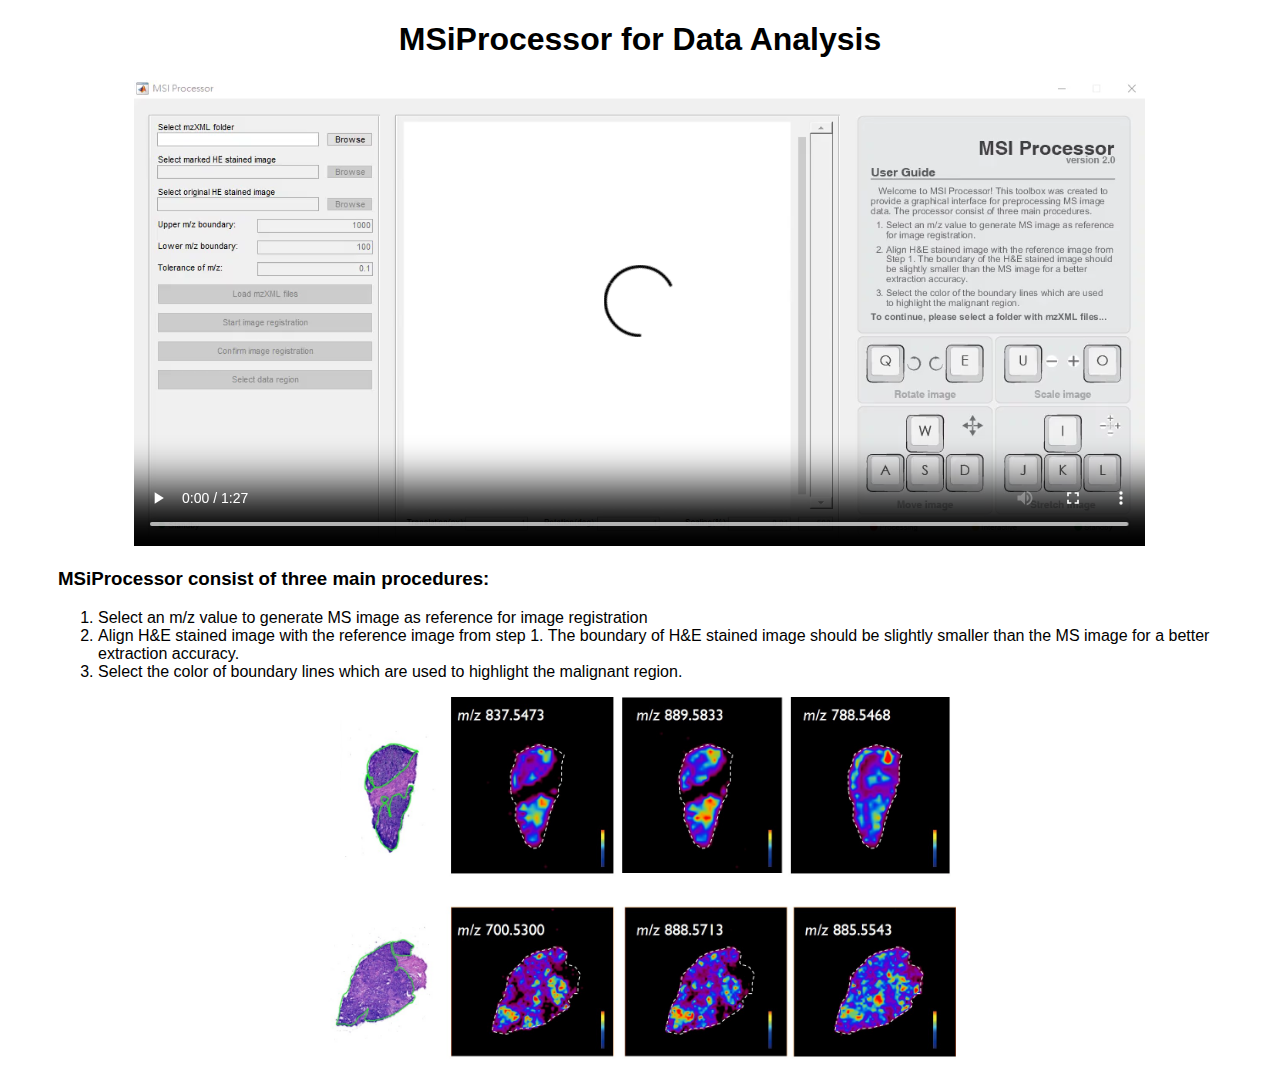
<file: demoVideo.html>
<!DOCTYPE html>
<html lang="en">
<head>
	<link rel="stylesheet" href="MSiProcessor.css">
	<meta charset="UTF-8">
	<title>MSiProcessor</title>
</head>
<body>
	<h1>MSiProcessor for Data Analysis</h1>
	<video controls="">
		<source src="./Portfolio/GUI DEMO.mp4" type="video/mp4">
	</video>
	
	<div class="manual">
		<h3>MSiProcessor consist of three main procedures:</h3>
		<ol>
			<li> Select an m/z value to generate MS image as reference for image registration</li>
			<li>Align H&E stained image with the reference image from step 1. The boundary of H&E stained image should be slightly smaller than the MS image for a better extraction accuracy.</li>
			<li>Select the color of boundary lines which are used to highlight the malignant region.</li>
		</ol>
		<img src="./Image/MSI.jpg">

	</div>



</body>
</html>
</file>
<file: MSiProcessor.css>
body{
	text-align: center;
	font-family: "Poppins", Arial, sans-serif;
}

h1{
	text-align: center;
}

video{
	max-width:80%;
	text-align: center;
}

h3{
	text-align: left;
	margin-left: 50px;
}

.manual ol{
	text-align: left;
	margin-left: 50px;
}

.manual img{
	max-width:50%;
}
</file>
